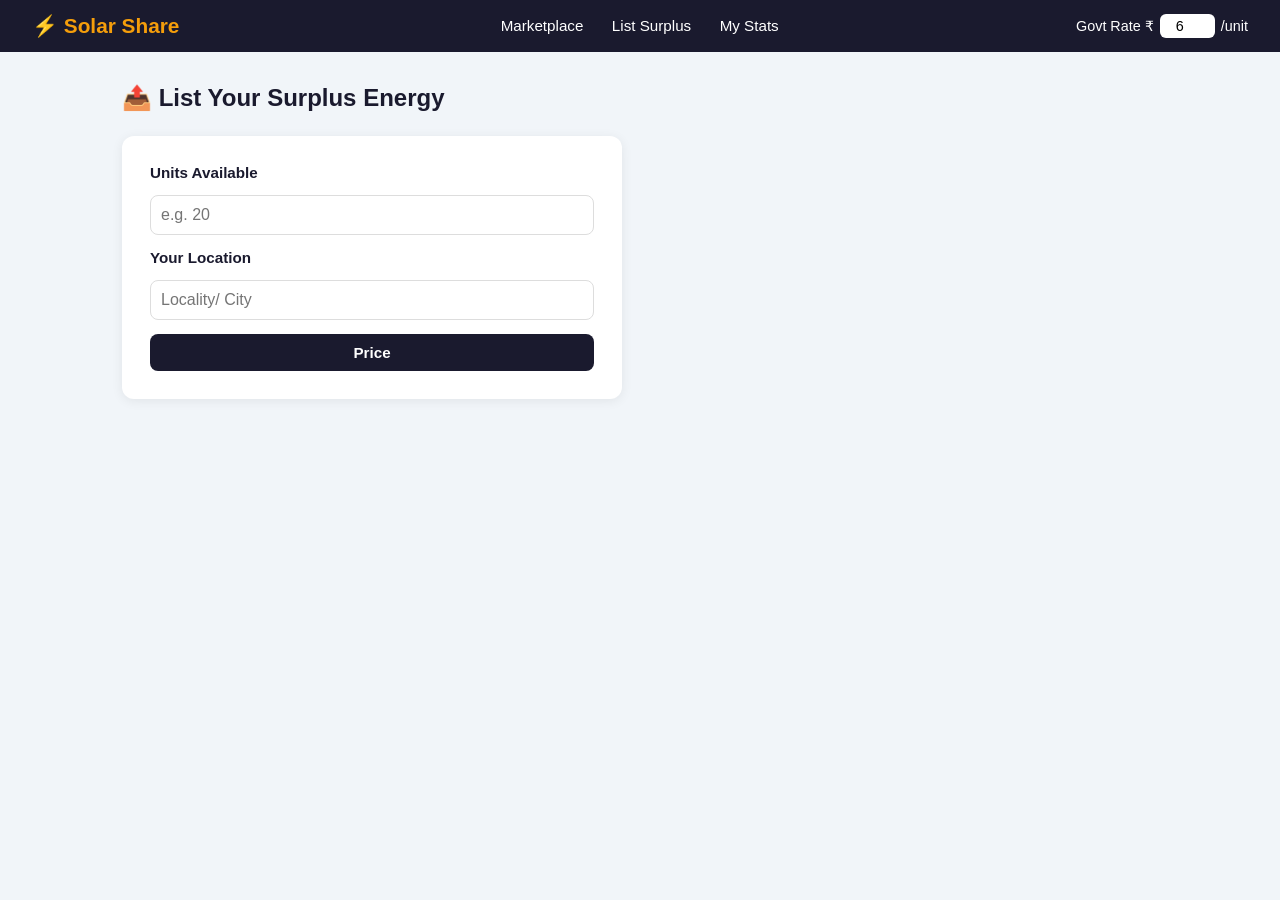
<file: post.html>
<!DOCTYPE html>
<html lang="en">
<head>
    <meta charset="UTF-8">
    <title>Solar Share — List Surplus</title>
    <link rel="stylesheet" href="style.css">
</head>
<body>

<nav>
    <span class="logo">⚡ Solar Share</span>
    <div>
        <a href="index.html">Marketplace</a>
        <a href="post.html">List Surplus</a>
        <a href="stats.html">My Stats</a>
    </div>
    <div class="rate-control">
        <label>Govt Rate ₹</label>
        <input type="number" id="govtRate" min="1" max="20" value="6">
        <span>/unit</span>
    </div>
</nav>

<div class="page">
    <h2>📤 List Your Surplus Energy</h2>
    <div class="form-box">
        <label>Units Available</label>
        <input type="number" id="units" placeholder="e.g. 20" min="1">

        <label>Your Location</label>
        <input type="text" id="location" placeholder="Locality/ City">

        <button class="btn btn-dark" onclick="getPreview()">
            Price
        </button>

        <div id="spinner" class="spinner hidden">Getting AI price...</div>

        <div id="preview" class="preview-box hidden">
            <div class="preview-row">
                <span>Price</span>
                <span class="text-green" id="aiPrice"></span>
            </div>
            <div class="preview-row">
                <span>Government Rate</span>
                <span class="text-red" id="govtDisplay"></span>
            </div>
            <div class="preview-row">
                <span>Season</span>
                <span id="season"></span>
            </div>

            <div style="border-top:1px solid #e2e8f0;padding-top:10px;margin-top:4px">
                <div style="font-weight:600;margin-bottom:8px;font-size:0.9rem">
                    📊 Conditions Used
                </div>
                <div class="preview-row">
                    <span>🌡 Temperature</span>
                    <span id="c_temp"></span>
                </div>
                <div class="preview-row">
                    <span>🌤 Weather</span>
                    <span id="c_weather"></span>
                </div>
                <div class="preview-row">
                    <span>💧 Humidity</span>
                    <span id="c_humidity"></span>
                </div>
                <div class="preview-row">
                    <span>⚡ Grid Load</span>
                    <span id="c_gridload"></span>
                </div>
                <div class="preview-row">
                    <span>💨 Wind Speed</span>
                    <span id="c_wind"></span>
                </div>
            </div>

            <div class="text-grey" id="reason"></div>
            <button class="btn btn-yellow" onclick="postListing()">
                ✅ Post Listing
            </button>
        </div>
    </div>
</div>

<script>
    let previewData = null;

    const govtInput = document.getElementById("govtRate");
    let govtRate = Number(localStorage.getItem("govtRate") || 6);
    govtInput.value = govtRate;

    govtInput.addEventListener("change", () => {
        govtRate = Number(govtInput.value);
        localStorage.setItem("govtRate", govtRate);
    });

    async function getPreview() {
        const units    = Number(document.getElementById("units").value);
        const location = document.getElementById("location").value.trim();

        if (!units || !location) return alert("Please fill in all fields");

        const listings = JSON.parse(localStorage.getItem("listings") || "[]");

        document.getElementById("spinner").classList.remove("hidden");
        document.getElementById("preview").classList.add("hidden");

        try {
            const res = await fetch("http://localhost:5000/api/get-price", {
                method  : "POST",
                headers : { "Content-Type": "application/json" },
                body    : JSON.stringify({
                    units_available : units,
                    units_requested : units,
                    govt_rate       : govtRate,
                    total_listings  : listings.length
                })
            });

            previewData = await res.json();

            document.getElementById("aiPrice").textContent     = `₹${previewData.price}/unit`;
            document.getElementById("govtDisplay").textContent = `₹${govtRate}/unit`;
            document.getElementById("season").textContent      = previewData.season;
            document.getElementById("reason").textContent      = `💡 ${previewData.reason}`;
            document.getElementById("c_temp").textContent      = `${previewData.conditions.temperature}°C`;
            document.getElementById("c_weather").textContent   = previewData.conditions.weather;
            document.getElementById("c_humidity").textContent  = `${previewData.conditions.humidity}%`;
            document.getElementById("c_gridload").textContent  = previewData.conditions.grid_load;
            document.getElementById("c_wind").textContent      = `${previewData.conditions.wind_speed} km/h`;

            document.getElementById("spinner").classList.add("hidden");
            document.getElementById("preview").classList.remove("hidden");

        } catch (err) {
            alert("Failed to get price. Is the server running?");
            document.getElementById("spinner").classList.add("hidden");
        }
    }

    function postListing() {
        if (!previewData) return;

        const units    = Number(document.getElementById("units").value);
        const location = document.getElementById("location").value.trim();
        const listings = JSON.parse(localStorage.getItem("listings") || "[]");

        listings.push({
            id       : Date.now(),
            units,
            location,
            postedAt : new Date().toLocaleString()
        });

        localStorage.setItem("listings", JSON.stringify(listings));
        window.location.href = "index.html";
    }
</script>
</body>
</html>
</file>
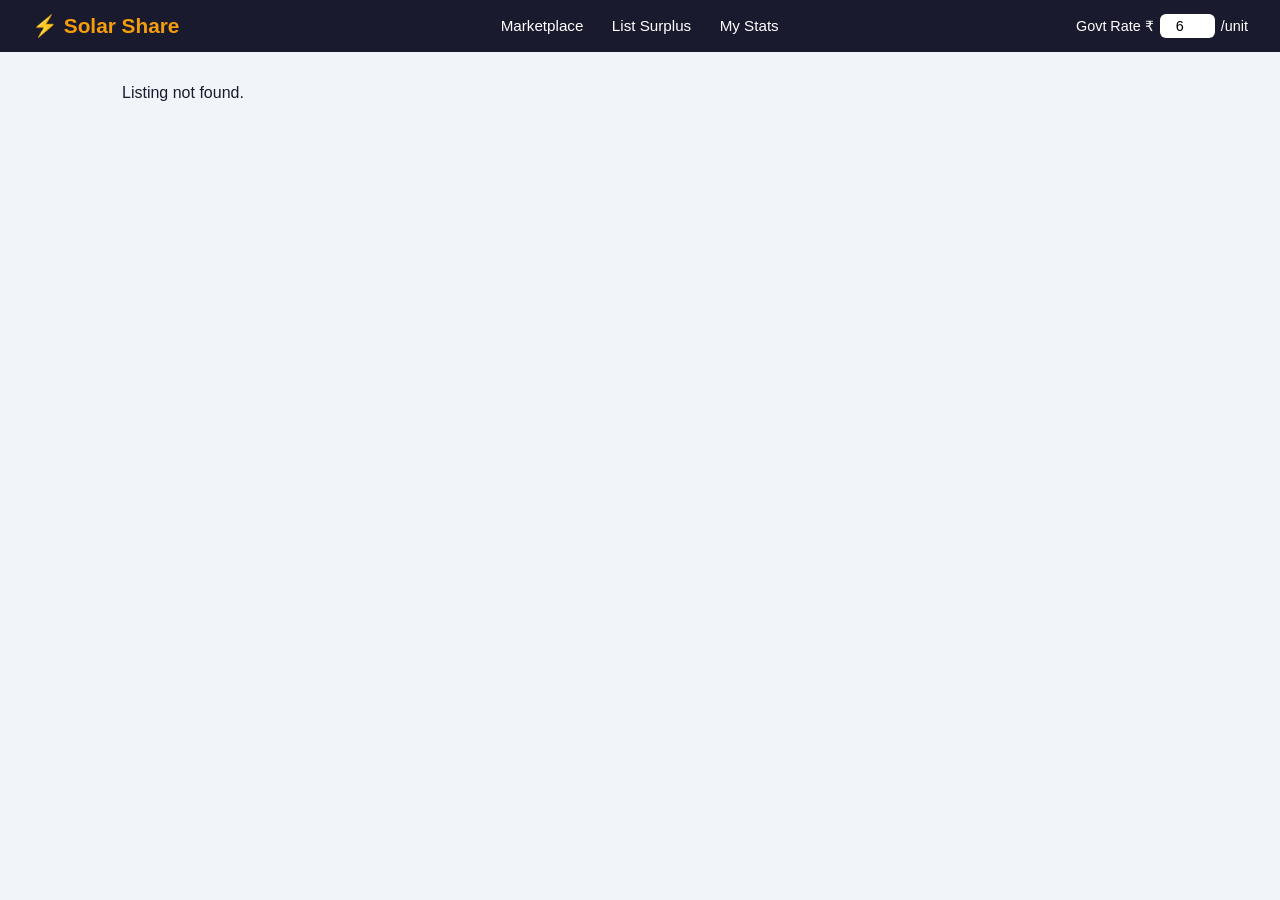
<file: request.html>
<!DOCTYPE html>
<html lang="en">
<head>
    <meta charset="UTF-8">
    <title>Solar Share — Request Units</title>
    <link rel="stylesheet" href="style.css">
</head>
<body>

<nav>
    <span class="logo">⚡ Solar Share</span>
    <div>
        <a href="index.html">Marketplace</a>
        <a href="post.html">List Surplus</a>
        <a href="stats.html">My Stats</a>
    </div>
    <div class="rate-control">
        <label>Govt Rate ₹</label>
        <input type="number" id="govtRate" min="1" max="20" value="6">
        <span>/unit</span>
    </div>
</nav>

<div class="page">
    <h2>⚡ Request Units</h2>
    <div class="form-box">
        <div id="listingInfo"></div>

        <label>Units You Need</label>
        <input type="number" id="requested" placeholder="Enter units" min="1">

        <button class="btn btn-dark" onclick="calcBill()">
            📊 Calculate Bill
        </button>

        <div id="spinner" class="spinner hidden">Calculating...</div>

        <div id="breakdown" class="breakdown hidden">
            <h3 style="margin-bottom:4px">💰 Bill Breakdown</h3>

            <div class="breakdown-row">
                <span>Units from peer</span>
                <span id="peerUnitsLabel"></span>
                <span class="text-green" id="peerCost"></span>
            </div>
            <div class="breakdown-row">
                <span>Same units from govt</span>
                <span id="govtUnitsLabel"></span>
                <span class="text-red" id="govtCost"></span>
            </div>

            <div class="divider"></div>

            <div class="savings-box">
                <span>🎉 You Save</span>
                <div>
                    <span class="saved-amt" id="savedAmt"></span>
                    <span class="saved-pct" id="savedPct"></span>
                </div>
            </div>

            <div class="text-grey" id="reason"></div>
            <div class="text-grey" id="seasonLabel"></div>

            <div style="border-top:1px solid #e2e8f0;padding-top:10px;margin-top:4px">
                <div style="font-weight:600;margin-bottom:8px;font-size:0.9rem">
                    📊 Conditions Used
                </div>
                <div class="breakdown-row">
                    <span>🌡 Temperature</span>
                    <span id="c_temp"></span>
                </div>
                <div class="breakdown-row">
                    <span>🌤 Weather</span>
                    <span id="c_weather"></span>
                </div>
                <div class="breakdown-row">
                    <span>💧 Humidity</span>
                    <span id="c_humidity"></span>
                </div>
                <div class="breakdown-row">
                    <span>⚡ Grid Load</span>
                    <span id="c_gridload"></span>
                </div>
                <div class="breakdown-row">
                    <span>💨 Wind Speed</span>
                    <span id="c_wind"></span>
                </div>
            </div>

            <button class="btn btn-green" onclick="confirmPurchase()">
                ✅ Confirm Purchase
            </button>
        </div>
    </div>
</div>

<script>
    const params   = new URLSearchParams(window.location.search);
    const id       = Number(params.get("id"));
    const listings = JSON.parse(localStorage.getItem("listings") || "[]");
    const listing  = listings.find(l => l.id === id);

    let govtRate = Number(localStorage.getItem("govtRate") || 6);
    let calcData = null;

    const govtInput = document.getElementById("govtRate");
    govtInput.value = govtRate;
    govtInput.addEventListener("change", () => {
        govtRate = Number(govtInput.value);
        localStorage.setItem("govtRate", govtRate);
    });

    if (!listing) {
        document.querySelector(".page").innerHTML = "<p>Listing not found.</p>";
    } else {
        document.getElementById("listingInfo").innerHTML = `
            <div class="preview-row">
                <span>📍 Location</span>
                <span>${listing.location}</span>
            </div>
            <div class="preview-row">
                <span>Available Units</span>
                <span style="font-weight:bold">${listing.units} units</span>
            </div>
            <div class="preview-row">
                <span>Govt Rate</span>
                <span class="text-red">₹${govtRate}/unit</span>
            </div>
        `;
    }

    async function calcBill() {
        const requested = Number(document.getElementById("requested").value);
        if (!requested || requested <= 0) return alert("Enter valid units");
        if (requested > listing.units)    return alert(`Max available: ${listing.units} units`);

        document.getElementById("spinner").classList.remove("hidden");
        document.getElementById("breakdown").classList.add("hidden");

        try {
            const res = await fetch("http://localhost:5000/api/get-price", {
                method  : "POST",
                headers : { "Content-Type": "application/json" },
                body    : JSON.stringify({
                    units_available : listing.units,
                    units_requested : requested,
                    govt_rate       : govtRate,
                    total_listings  : listings.length
                })
            });

            const data     = await res.json();
            const peerCost = +(requested * data.price).toFixed(2);
            const govtCost = +(requested * govtRate).toFixed(2);
            const saved    = +(govtCost - peerCost).toFixed(2);
            const savedPct = +((saved / govtCost) * 100).toFixed(1);

            calcData = {
                requested,
                peerPrice  : data.price,
                peerCost,
                govtCost,
                saved,
                savedPct,
                reason     : data.reason,
                season     : data.season,
                conditions : data.conditions
            };

            document.getElementById("peerUnitsLabel").textContent = `${requested} units @ ₹${data.price}/unit`;
            document.getElementById("peerCost").textContent       = `₹${peerCost}`;
            document.getElementById("govtUnitsLabel").textContent = `${requested} units @ ₹${govtRate}/unit`;
            document.getElementById("govtCost").textContent       = `₹${govtCost}`;
            document.getElementById("savedAmt").textContent       = `₹${saved}`;
            document.getElementById("savedPct").textContent       = `(${savedPct}% off)`;
            document.getElementById("reason").textContent         = `💡 ${data.reason}`;
            document.getElementById("seasonLabel").textContent    = `📅 Season: ${data.season}`;
            document.getElementById("c_temp").textContent         = `${data.conditions.temperature}°C`;
            document.getElementById("c_weather").textContent      = data.conditions.weather;
            document.getElementById("c_humidity").textContent     = `${data.conditions.humidity}%`;
            document.getElementById("c_gridload").textContent     = data.conditions.grid_load;
            document.getElementById("c_wind").textContent         = `${data.conditions.wind_speed} km/h`;

            document.getElementById("spinner").classList.add("hidden");
            document.getElementById("breakdown").classList.remove("hidden");

        } catch {
            alert("Failed. Is the server running?");
            document.getElementById("spinner").classList.add("hidden");
        }
    }

    function confirmPurchase() {
        if (!calcData) return;

        const transactions = JSON.parse(localStorage.getItem("transactions") || "[]");
        transactions.push({
            id         : Date.now(),
            date       : new Date().toLocaleString(),
            location   : listing.location,
            units      : calcData.requested,
            peerPrice  : calcData.peerPrice,
            govtRate,
            peerCost   : calcData.peerCost,
            govtCost   : calcData.govtCost,
            saved      : calcData.saved,
            savedPct   : calcData.savedPct,
            season     : calcData.season,
            reason     : calcData.reason,
            conditions : calcData.conditions
        });
        localStorage.setItem("transactions", JSON.stringify(transactions));

        const updated = listings.map(l =>
            l.id === id ? { ...l, units: l.units - calcData.requested } : l
        ).filter(l => l.units > 0);
        localStorage.setItem("listings", JSON.stringify(updated));

        window.location.href = "stats.html";
    }
</script>
</body>
</html>
</file>
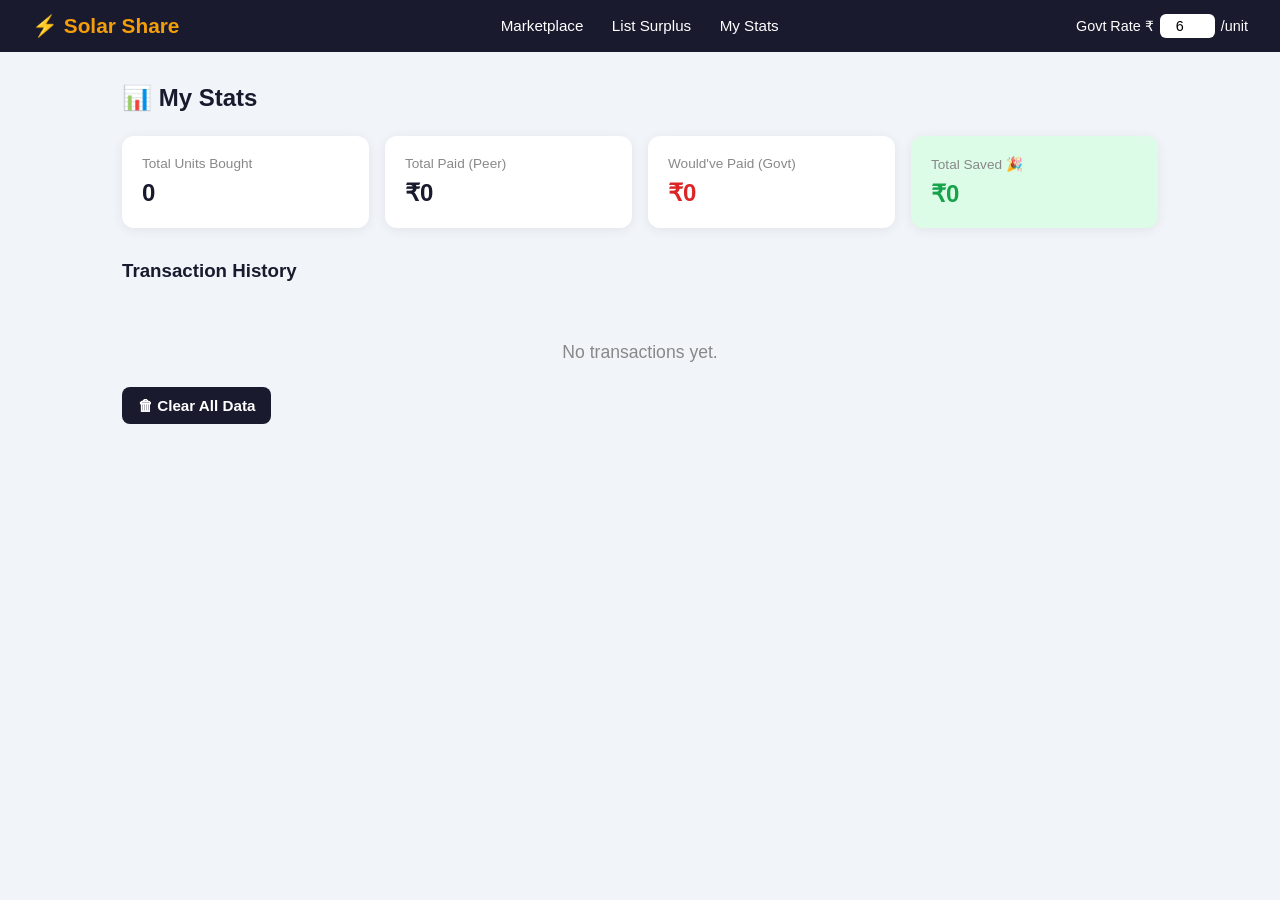
<file: stats.html>
<!DOCTYPE html>
<html lang="en">
<head>
    <meta charset="UTF-8">
    <title>Solar Share — My Stats</title>
    <link rel="stylesheet" href="style.css">
</head>
<body>

<nav>
    <span class="logo">⚡ Solar Share</span>
    <div>
        <a href="index.html">Marketplace</a>
        <a href="post.html">List Surplus</a>
        <a href="stats.html">My Stats</a>
    </div>
    <div class="rate-control">
        <label>Govt Rate ₹</label>
        <input type="number" id="govtRate" min="1" max="20" value="6">
        <span>/unit</span>
    </div>
</nav>

<div class="page">
    <h2>📊 My Stats</h2>

    <div class="summary-grid">
        <div class="summary-card">
            <span class="s-label">Total Units Bought</span>
            <span class="s-value" id="totalUnits">0</span>
        </div>
        <div class="summary-card">
            <span class="s-label">Total Paid (Peer)</span>
            <span class="s-value" id="totalPeerCost">₹0</span>
        </div>
        <div class="summary-card">
            <span class="s-label">Would've Paid (Govt)</span>
            <span class="s-value text-red" id="totalGovtCost">₹0</span>
        </div>
        <div class="summary-card" style="background:#dcfce7">
            <span class="s-label">Total Saved 🎉</span>
            <span class="s-value text-green" id="totalSaved">₹0</span>
        </div>
    </div>

    <h3 style="margin-bottom:16px">Transaction History</h3>
    <div id="tableWrap"></div>
    <div id="emptyMsg" class="empty hidden">No transactions yet.</div>

    <button
        class="btn btn-dark"
        style="margin-top:24px"
        onclick="clearAll()"
    >
        🗑 Clear All Data
    </button>
</div>

<script>
    const govtInput = document.getElementById("govtRate");
    let govtRate = Number(localStorage.getItem("govtRate") || 6);
    govtInput.value = govtRate;
    govtInput.addEventListener("change", () => {
        govtRate = Number(govtInput.value);
        localStorage.setItem("govtRate", govtRate);
    });

    function renderStats() {
        const txs = JSON.parse(localStorage.getItem("transactions") || "[]");

        const totalUnits    = txs.reduce((s, t) => s + t.units, 0);
        const totalPeerCost = +txs.reduce((s, t) => s + t.peerCost, 0).toFixed(2);
        const totalGovtCost = +txs.reduce((s, t) => s + t.govtCost, 0).toFixed(2);
        const totalSaved    = +(totalGovtCost - totalPeerCost).toFixed(2);

        document.getElementById("totalUnits").textContent    = totalUnits;
        document.getElementById("totalPeerCost").textContent = `₹${totalPeerCost}`;
        document.getElementById("totalGovtCost").textContent = `₹${totalGovtCost}`;
        document.getElementById("totalSaved").textContent    = `₹${totalSaved}`;

        const wrap     = document.getElementById("tableWrap");
        const emptyMsg = document.getElementById("emptyMsg");

        if (txs.length === 0) {
            emptyMsg.classList.remove("hidden");
            return;
        }
        emptyMsg.classList.add("hidden");

        wrap.innerHTML = `
            <div style="overflow-x:auto">
            <table>
                <thead>
                    <tr>
                        <th>Date</th>
                        <th>Location</th>
                        <th>Units</th>
                        <th>Peer Price</th>
                        <th>You Paid</th>
                        <th>Govt Cost</th>
                        <th>Saved</th>
                        <th>Temp</th>
                        <th>Weather</th>
                        <th>Grid Load</th>
                        <th>Season</th>
                        <th>AI Reason</th>
                    </tr>
                </thead>
                <tbody>
                    ${txs.map(t => `
                        <tr>
                            <td>${t.date}</td>
                            <td>${t.location}</td>
                            <td>${t.units}</td>
                            <td>₹${t.peerPrice}/unit</td>
                            <td>₹${t.peerCost}</td>
                            <td style="color:#dc2626">₹${t.govtCost}</td>
                            <td style="color:#16a34a;font-weight:bold">₹${t.saved}</td>
                            <td>${t.conditions ? t.conditions.temperature + "°C" : "-"}</td>
                            <td>${t.conditions ? t.conditions.weather : "-"}</td>
                            <td>${t.conditions ? t.conditions.grid_load : "-"}</td>
                            <td>${t.season}</td>
                            <td style="color:#666;font-style:italic;font-size:0.8rem;max-width:200px">${t.reason || "-"}</td>
                        </tr>
                    `).join("")}
                </tbody>
            </table>
            </div>
        `;
    }

    function clearAll() {
        if (confirm("Clear all transactions and listings?")) {
            localStorage.clear();
            window.location.reload();
        }
    }

    renderStats();
</script>
</body>
</html>
</file>
<file: style.css>
* {
    margin: 0;
    padding: 0;
    box-sizing: border-box;
    font-family: 'Segoe UI', sans-serif;
}

body {
    background: #f1f5f9;
    color: #1a1a2e;
}

nav {
    background: #1a1a2e;
    padding: 14px 32px;
    display: flex;
    align-items: center;
    justify-content: space-between;
}

nav .logo {
    color: #f59e0b;
    font-size: 1.3rem;
    font-weight: bold;
}

nav a {
    color: #fff;
    text-decoration: none;
    margin-left: 24px;
    font-size: 0.95rem;
}

nav a:hover { color: #f59e0b; }

.rate-control {
    display: flex;
    align-items: center;
    gap: 6px;
    color: #fff;
    font-size: 0.9rem;
}

.rate-control input {
    width: 55px;
    padding: 4px 6px;
    border-radius: 6px;
    border: none;
    text-align: center;
    font-size: 0.9rem;
}

.page {
    max-width: 1100px;
    margin: 0 auto;
    padding: 32px;
}

.page h2 {
    margin-bottom: 24px;
    font-size: 1.5rem;
}

.grid {
    display: grid;
    grid-template-columns: repeat(auto-fill, minmax(280px, 1fr));
    gap: 20px;
}

.card {
    background: #fff;
    border-radius: 12px;
    padding: 20px;
    box-shadow: 0 2px 12px rgba(0,0,0,0.07);
    display: flex;
    flex-direction: column;
    gap: 12px;
}

.card .units {
    font-size: 1.5rem;
    font-weight: bold;
}

.card .location {
    color: #888;
    font-size: 0.85rem;
}

.card .discount {
    color: #16a34a;
    font-size: 0.85rem;
    font-weight: 500;
}

.btn {
    padding: 10px 16px;
    border: none;
    border-radius: 8px;
    cursor: pointer;
    font-weight: bold;
    font-size: 0.95rem;
    transition: opacity 0.2s;
}

.btn:hover { opacity: 0.85; }

.btn-yellow  { background: #f59e0b; color: #1a1a2e; }
.btn-dark    { background: #1a1a2e; color: #fff; }
.btn-green   { background: #16a34a; color: #fff; }

.form-box {
    background: #fff;
    border-radius: 12px;
    padding: 28px;
    box-shadow: 0 2px 12px rgba(0,0,0,0.07);
    display: flex;
    flex-direction: column;
    gap: 14px;
    max-width: 500px;
}

.form-box label {
    font-weight: 600;
    font-size: 0.95rem;
}

.form-box input {
    padding: 10px;
    border-radius: 8px;
    border: 1px solid #ddd;
    font-size: 1rem;
}

.preview-box {
    background: #f8fafc;
    border-radius: 8px;
    padding: 16px;
    display: flex;
    flex-direction: column;
    gap: 10px;
}

.preview-row {
    display: flex;
    justify-content: space-between;
    font-size: 0.95rem;
}

.text-green  { color: #16a34a; font-weight: bold; }
.text-red    { color: #dc2626; font-weight: bold; }
.text-grey   { color: #666; font-size: 0.85rem; font-style: italic; }

.breakdown {
    background: #f8fafc;
    border-radius: 10px;
    padding: 20px;
    display: flex;
    flex-direction: column;
    gap: 12px;
    margin-top: 8px;
}

.breakdown-row {
    display: flex;
    justify-content: space-between;
    font-size: 0.9rem;
    padding: 4px 0;
}

.divider {
    border-top: 1px solid #e2e8f0;
    margin: 4px 0;
}

.savings-box {
    background: #dcfce7;
    border-radius: 8px;
    padding: 14px;
    display: flex;
    justify-content: space-between;
    align-items: center;
}

.saved-amt { color: #16a34a; font-size: 1.4rem; font-weight: bold; }
.saved-pct { color: #16a34a; font-size: 0.9rem; }

.summary-grid {
    display: grid;
    grid-template-columns: repeat(4, 1fr);
    gap: 16px;
    margin-bottom: 32px;
}

.summary-card {
    background: #fff;
    border-radius: 12px;
    padding: 20px;
    box-shadow: 0 2px 12px rgba(0,0,0,0.07);
    display: flex;
    flex-direction: column;
    gap: 8px;
}

.summary-card .s-label { color: #888; font-size: 0.85rem; }
.summary-card .s-value { font-size: 1.5rem; font-weight: bold; }

table {
    width: 100%;
    border-collapse: collapse;
    background: #fff;
    border-radius: 12px;
    overflow: hidden;
    box-shadow: 0 2px 12px rgba(0,0,0,0.07);
}

th {
    padding: 12px 16px;
    background: #1a1a2e;
    color: #fff;
    text-align: left;
    font-size: 0.85rem;
}

td {
    padding: 12px 16px;
    border-bottom: 1px solid #f1f5f9;
    font-size: 0.9rem;
}

.empty {
    text-align: center;
    color: #888;
    margin-top: 60px;
    font-size: 1.1rem;
}

.tag {
    background: #fee2e2;
    color: #dc2626;
    padding: 6px 14px;
    border-radius: 20px;
    font-weight: bold;
    font-size: 0.9rem;
}

.header-row {
    display: flex;
    justify-content: space-between;
    align-items: center;
    margin-bottom: 24px;
}

.hidden { display: none; }

.spinner {
    color: #888;
    font-style: italic;
    font-size: 0.9rem;
}
</file>
